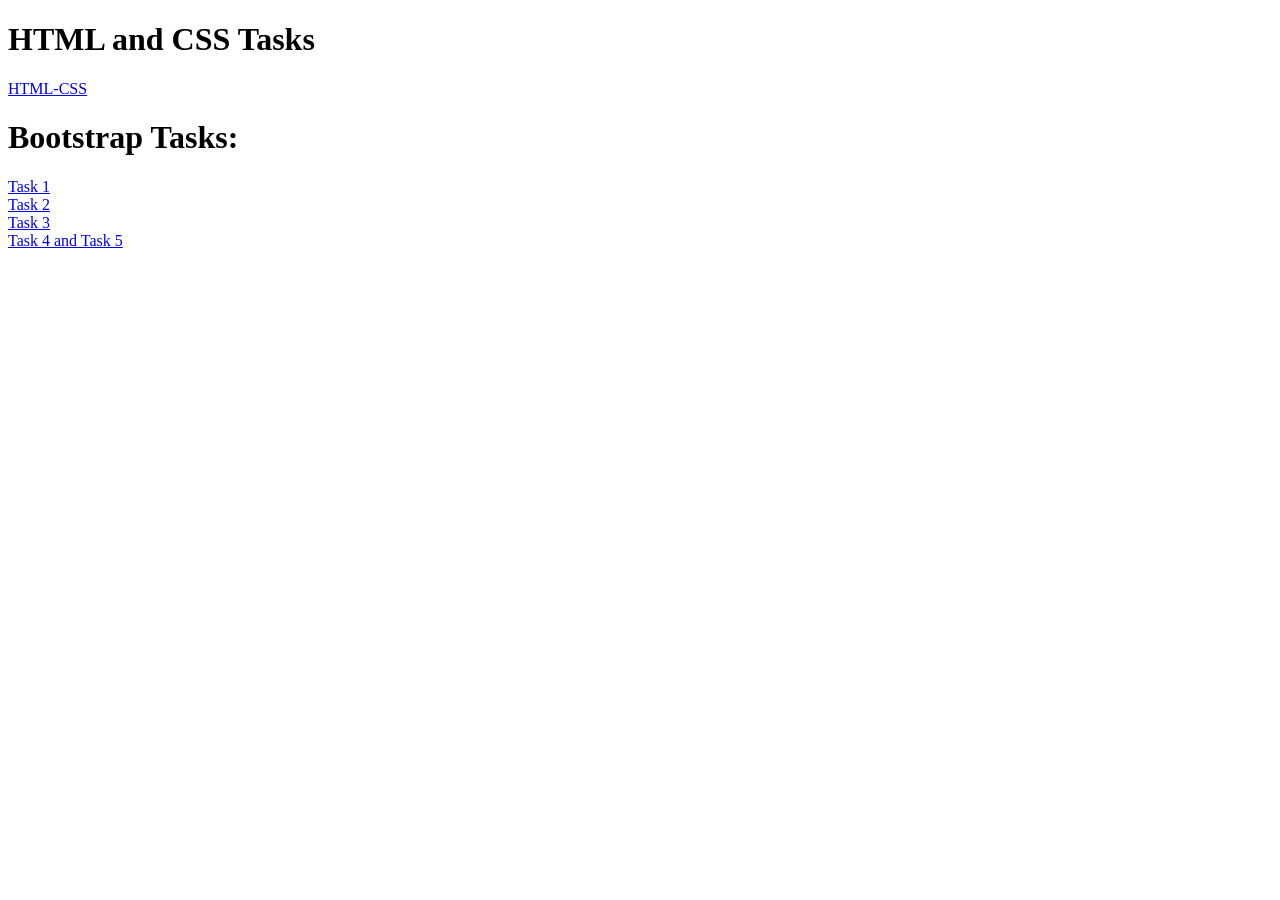
<file: index.html>
<!DOCTYPE html>
<html lang="en">
<head>
    <meta charset="UTF-8">
    <meta name="viewport" content="width=device-width, initial-scale=1.0">
    <title>Homework</title>
</head>
<body>
    <h1>HTML and CSS Tasks</h1>
   <a href="HTML-CSS-homework.html">HTML-CSS</a></p>
    <h1>Bootstrap Tasks:</h1>
        <a href="task1-builderz.html">Task 1</a><br>
        <a href="task2-pricing.html">Task 2</a><br>
        <a href="task3-material_card.html">Task 3</a><br>
      <a href="task4-task5-bootstrap.html">Task 4 and Task 5</a>
</body>
</html>
</file>
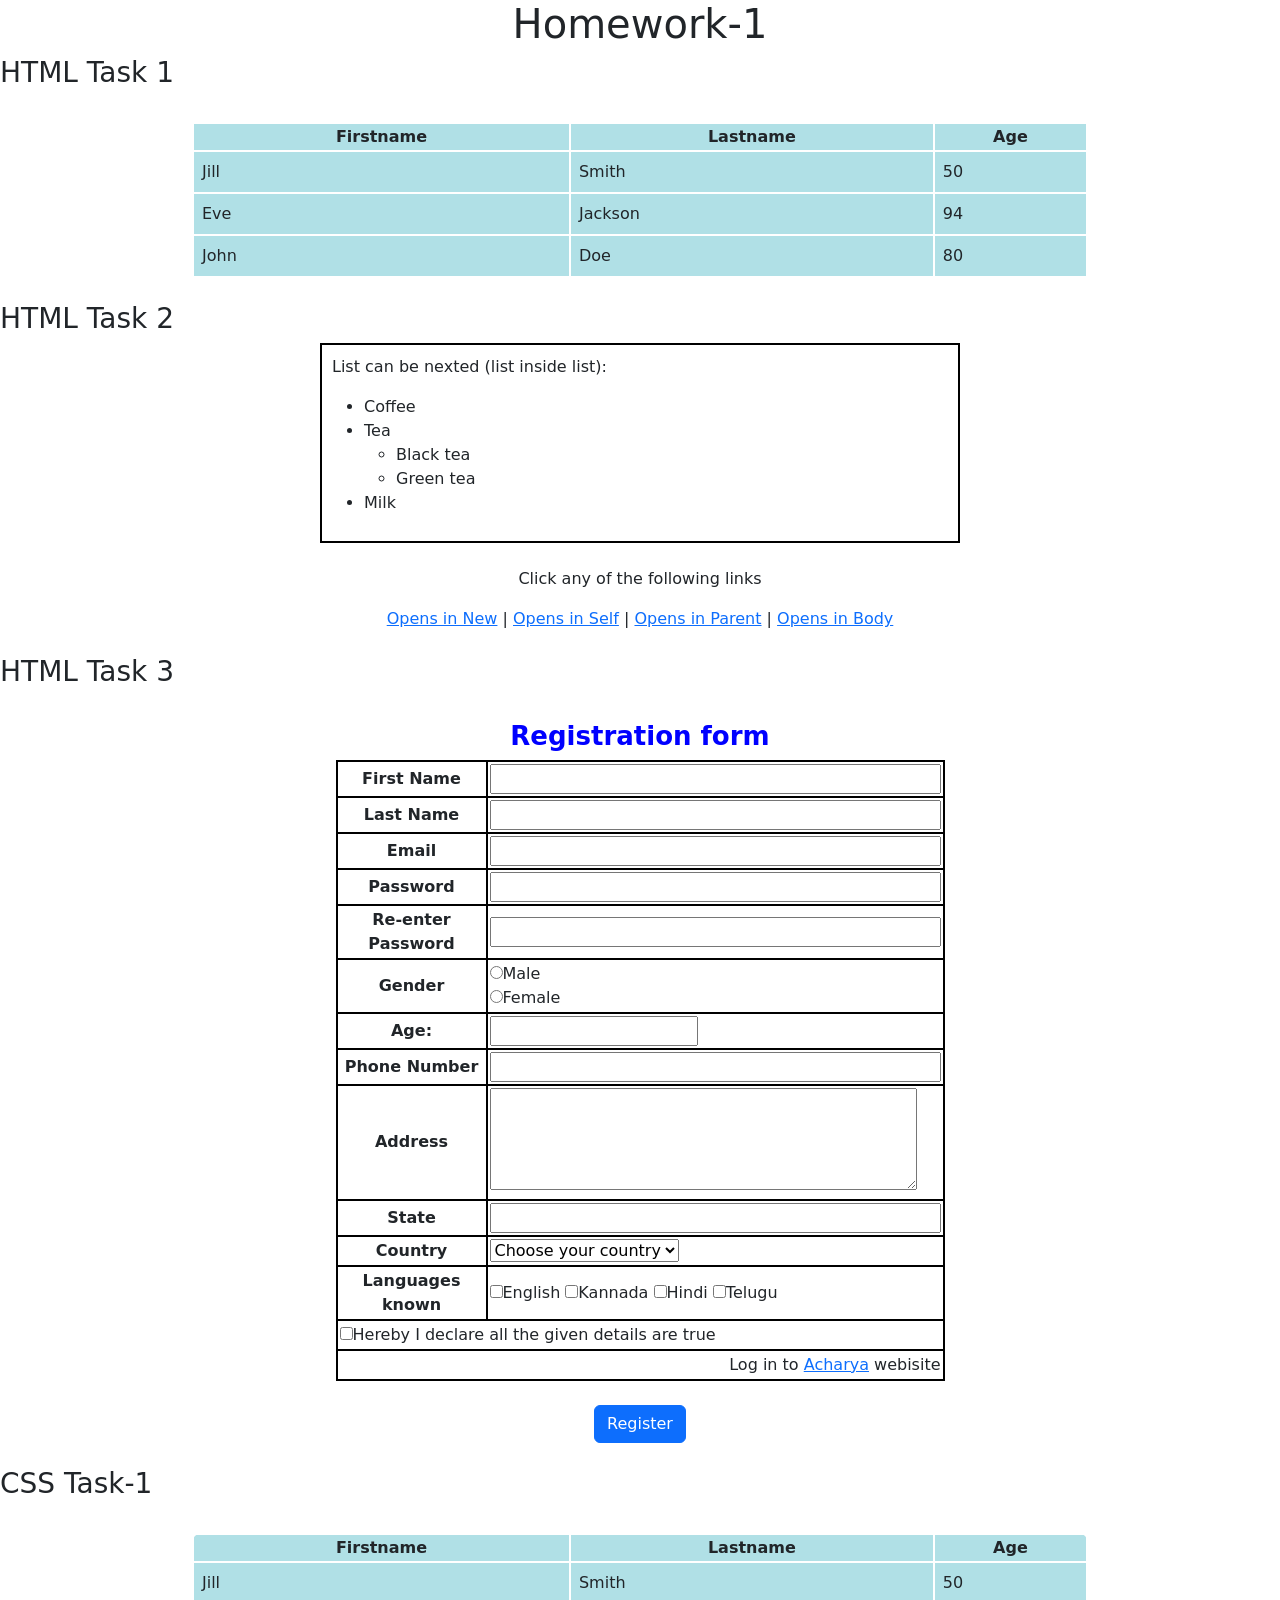
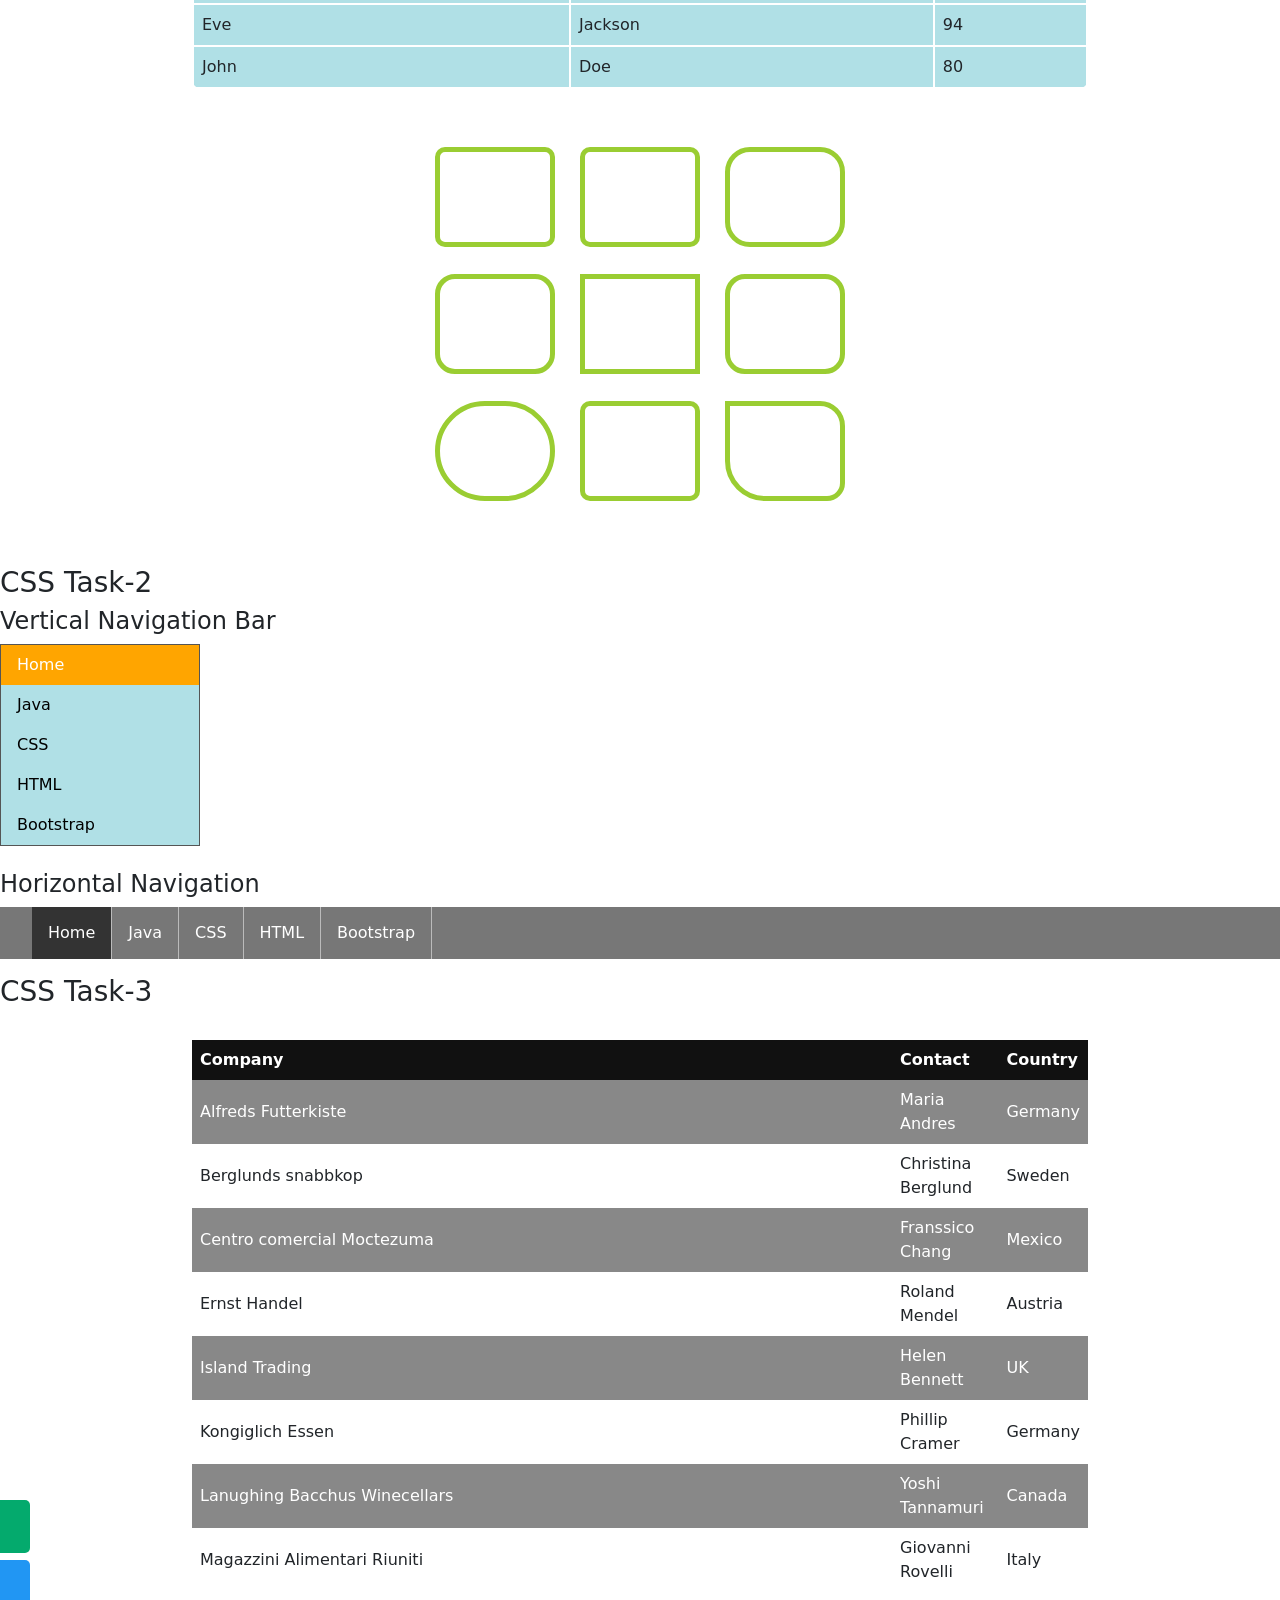
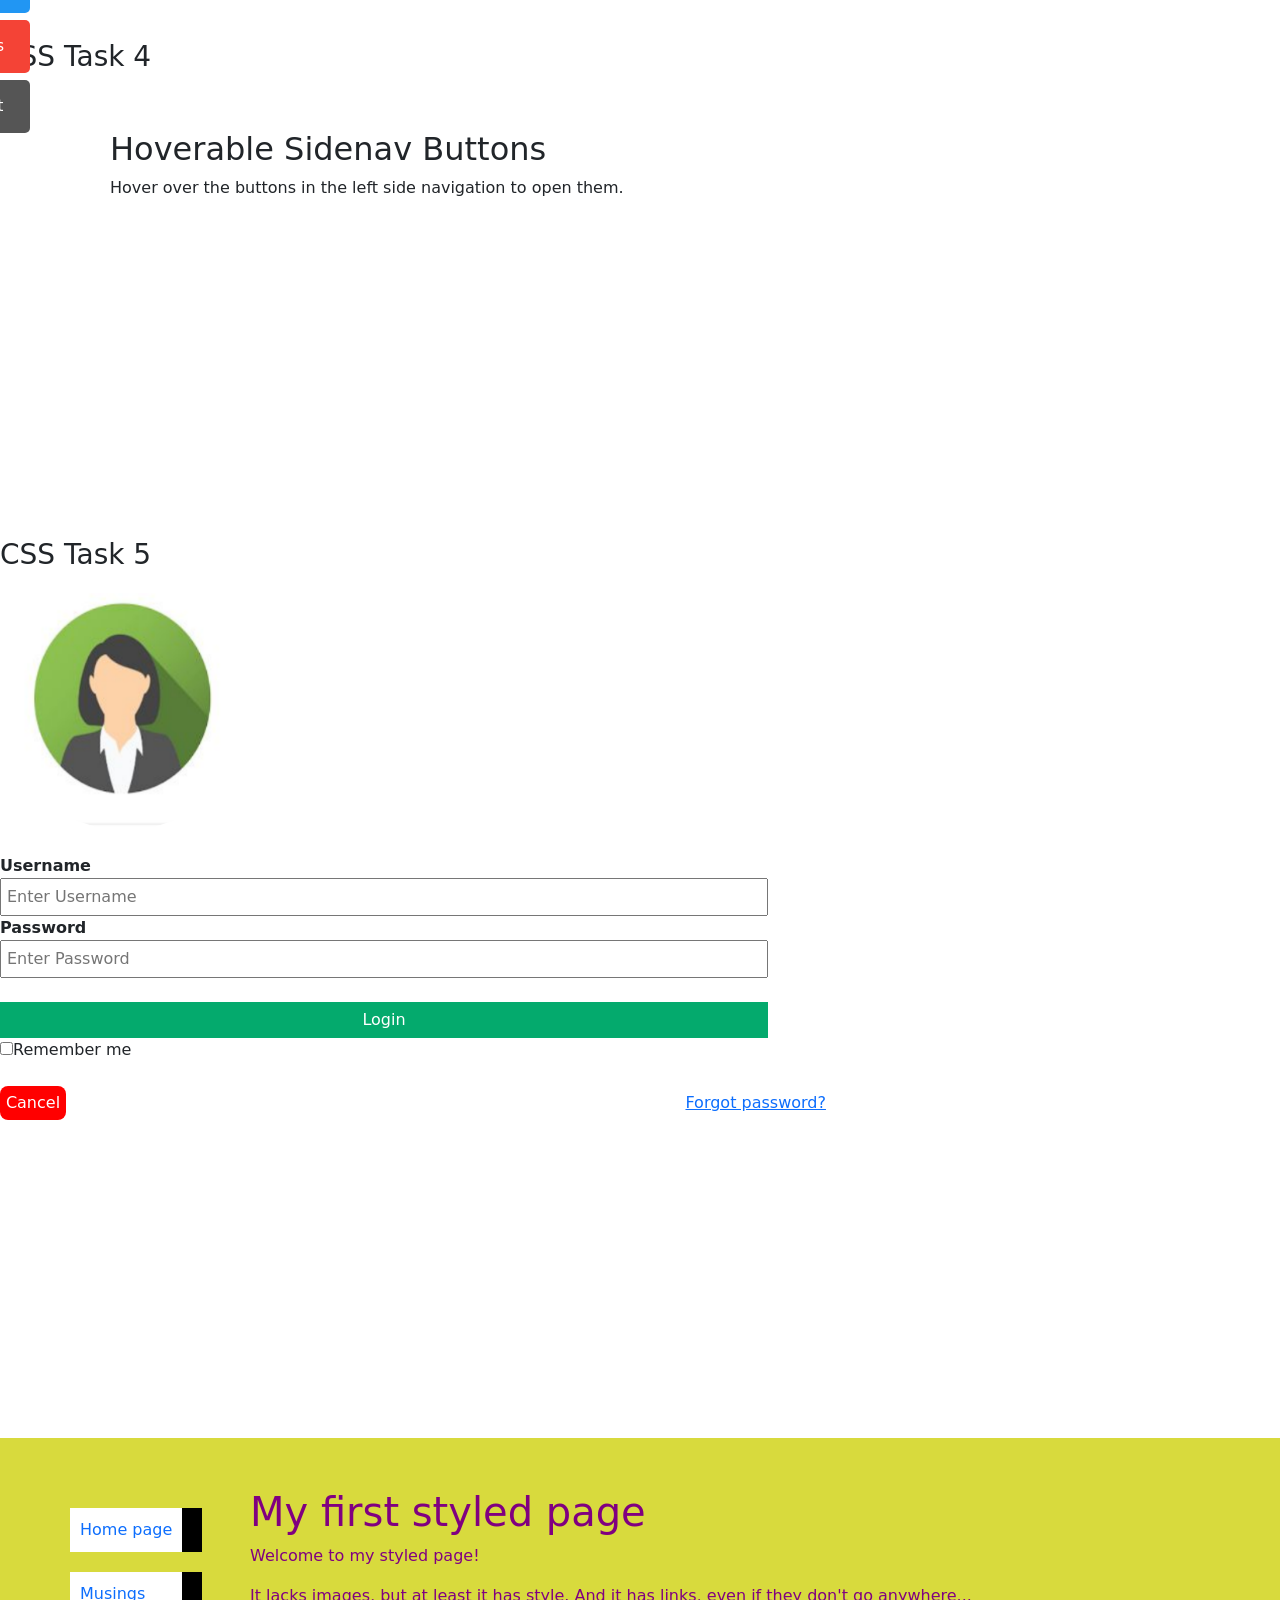
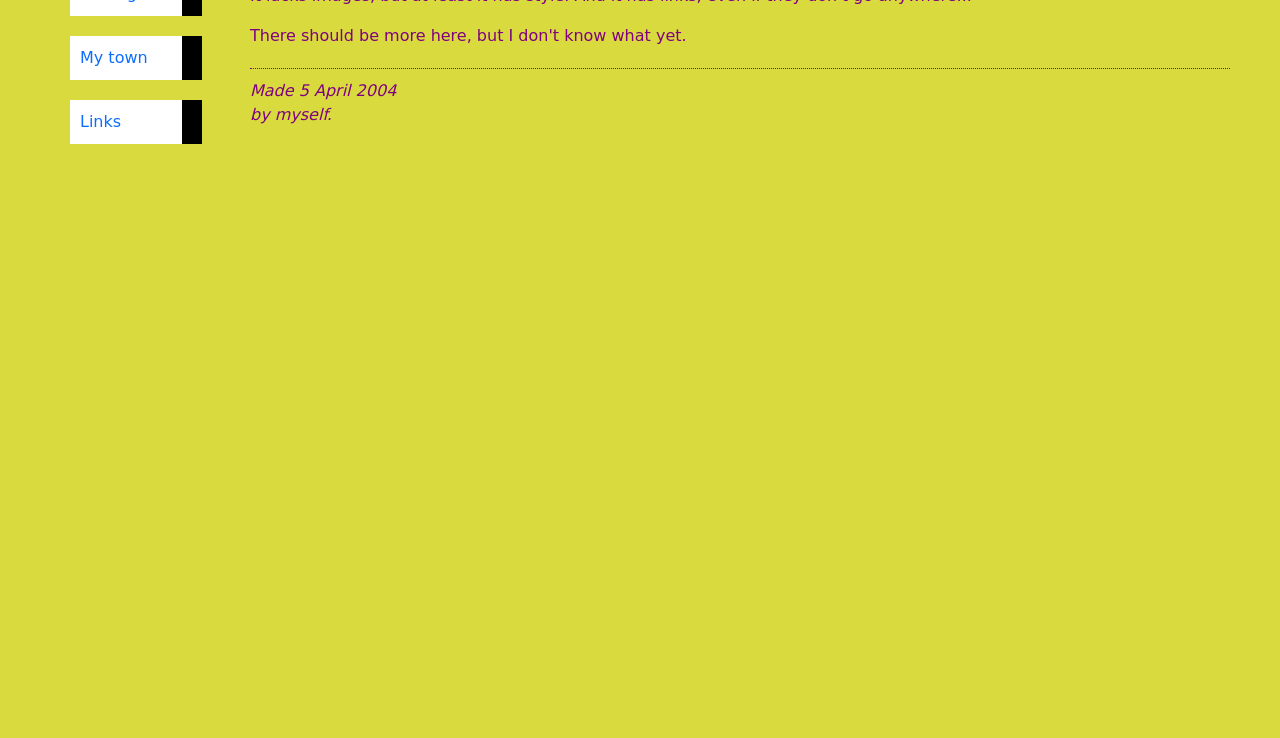
<file: HTML-CSS-homework.html>
<!DOCTYPE html>
<html lang="en">
<head>
    <meta charset="UTF-8">
    <link rel="stylesheet" href="homework-1.css">
    <meta name="viewport" content="width=device-width, initial-scale=1.0">
    <title>Homework-1</title>
    <link href="https://cdn.jsdelivr.net/npm/bootstrap@5.0.2/dist/css/bootstrap.min.css" rel="stylesheet" integrity="sha384-EVSTQN3/azprG1Anm3QDgpJLIm9Nao0Yz1ztcQTwFspd3yD65VohhpuuCOmLASjC" crossorigin="anonymous">
    
</head>
<body>
    <h1 class="text-center">Homework-1</h1>
    <div class="task-1">
    <h3>HTML Task 1</h3>
    <br>
    <table class="table-task1">
        <tr class="task1-row">
            <th>Firstname</th>
            <th>Lastname</th>
            <th>Age</th>
        </tr>
        <tr>
            <td>Jill</td>
            <td>Smith</td>
            <td>50</td>
        </tr>
        <tr>
            <td>Eve</td>
            <td>Jackson</td>
            <td>94</td>
        </tr>
        <tr>
            <td>John</td>
            <td>Doe</td>
            <td>80</td>
        </tr>
    </table>
    </div>
    <br>
    <div class="task-2">
        <h3>HTML Task 2</h3>
        <div class="task2-i">
        <p>List can be nexted (list inside list):</p>
        <ul>
            <li>Coffee</li>
            <li>Tea
                <ul>
                    <li>Black tea</li>
                    <li>Green tea</li>
                </ul>
            </li>
            <li>Milk</li>
        </ul>
        </div>
        <br>
        <div class="task2-ii">
            <p>Click any of the following links</p>
            <a href="https://www.google.com/en" target="_blank">Opens in New</a> |
            <a href="https://www.google.com/en" target="_self">Opens in Self</a> |
            <a href="https://www.google.com/en" target="_parent">Opens in Parent</a> |
            <a href="https://www.google.com/en" target="_top">Opens in Body</a>
        </div>
    </div>
    <br>

    <div class="task3">
        <h3>HTML Task 3</h3>
        <br>
        <h2 class="register-heading">Registration form</h2>
        <div class="reg-form">
        <form>
    <table class="task3-tabel">
        <tr>
            <td class="form-q">
                <label>First Name</label>
            </td>
            <td>
                <input size="50" type="text"><br>
            </td>
        </tr>
        <tr>
            <td class="form-q">
                <label>Last Name</label>
            </td>
            <td>
                <input size="50" type="text"><br>
            </td>
        </tr>
            <td class="form-q">
                <label>Email</label>
            </td>
            <td><input size="50" type="email"></td>
        </tr>
        <tr>
            <td class="form-q">
                <label>Password</label>
            </td>
            <td>
                <input size="50" type="password">
            </td>
        </tr>
        <tr>
            <td class="form-q">
                <label>Re-enter Password</label>
            </td>
            <td>
                <input  size="50" type="password">
            </td>
        </tr>
        <tr>
            <td class="form-q">
                <label>Gender</label>
            </td>
            <td>
                <input type="radio" name="gender">Male<br>
                <input type="radio" name="gender">Female
            </td>
        </tr>
        <tr>
            <td class="form-q">
                <label>Age:</label>
            </td>
            <td>
                <input size="100" type="number"><br>
            </td>
        </tr>
        <tr>
            <td class="form-q">
                <label>Phone Number</label>
            </td>
            <td>
                <input size="50" type="tel"><br>
            </td>
        </tr>
        <tr>
            <td class="form-q">
                <label>Address</label>
            </td>
            <td>
                <textarea rows="4" cols="50"></textarea><br>
            </td>
        </tr>
        <tr>
            <td class="form-q">
                <lable>State</lable>
            </td>
            <td>
                <input size=50 type="text"><br>
            </td>
        </tr>
        <tr>
            <td class="form-q">
                <label>Country</label>
            </td>
            <td>
                <select>
                    <option>Choose your country</option>
                    <option>India</option>
                    <option>US</option>
                    <option>UK</option>
                    <option>Australia</option>
                </select>
            </td>
        </tr>
        <tr>
            <td class="form-q">
                <label>Languages known</label>
            </td>
            <td>
                <input type="checkbox">English
                <input type="checkbox">Kannada
                <input type="checkbox">Hindi
                <input type="checkbox">Telugu
            </td>
        </tr>
        <tr>
            <td colspan="2">
                <input type="checkbox">Hereby I declare all the given details are true
            </td>
        </tr>
        <tr><td colspan="2"><p class="reg-login">Log in to <a href="https://www.acharyaerptech.in/Login">Acharya</a> webisite</p></td></tr>

    </table>
    <br>
    <div class="button-class">
    <button class="btn btn-primary" type="submit">Register</button>
    </div>
    </form>
    </div>
    </div>
<br>
    <div class="css-homework">
        <div class="css-task1">
            <h3>CSS Task-1</h3>
            <br>
            <table class="table-css">
                <tr>
                    <th class="css-tabel-cell">Firstname</th>
                    <th class="css-tabel-cell">Lastname</th>
                    <th class="css-tabel-cell">Age</th>
                </tr>
                <tr>
                    <td class="css-tabel-cell">Jill</td>
                    <td class="css-tabel-cell">Smith</td>
                    <td class="css-tabel-cell">50</td>
                </tr>
                <tr>
                    <td class="css-tabel-cell">Eve</td>
                    <td class="css-tabel-cell">Jackson</td>
                    <td class="css-tabel-cell">94</td>
                </tr>
                <tr>
                    <td class="css-tabel-cell ">John</td>
                    <td class="css-tabel-cell">Doe</td>
                    <td class="css-tabel-cell">80</td>
                </tr>
            </table>
        </div>
    </div>
<br><br>
    <div class="task-1-CSS container">
        <div>
            <div class="shape1">
           </div>
            <div class="shape2">
            </div>
            <div class="shape3">
            </div>
        </div>
        <div>
            <div class="shape4"> 
            </div>
            <div class="shape5">
            </div>
            <div class="shape6">
            </div>
        </div>
        <div>
            <div class="shape7"> 
            </div>
            <div class="shape8">
            </div>
            <div class="shape9">
            </div>
        </div>
    </div>
    <br><br>
    <div class="task-2-css">
        <h3>CSS Task-2</h3>
        <h4>Vertical Navigation Bar</h4>
        <div class="ver-nav">
            <ul>
                <li><a class="active" href="#home">Home</a></li>
                <li><a href="#java">Java</a></li>
                <li><a href="#css">CSS</a></li>
                <li><a href="#html">HTML</a></li>
                <li><a href="#bootstrap">Bootstrap</a></li>
            </ul>
        </div>
        <br>
        <h4>Horizontal Navigation</h4>
        <div class="hor-nav">
            <ul>
                <li><a class="active" href="#home">Home</a></li>
                <li><a href="#java">Java</a></li>
                <li><a href="#css">CSS</a></li>
                <li><a href="#html">HTML</a></li>
                <li><a href="#bootstrap">Bootstrap</a></li>
            </ul>
        </div>
    </div>
    <div class="task-3-css">
        <h3>CSS Task-3</h3>
        <br>
        <table class="css-tabel">
            <tr>
                <th class="company">Company</th>
                <th class="contact">Contact</th>
                <th class="country">Country</th>
            </tr>
            <tr>
                <td>Alfreds Futterkiste</td>
                <td>Maria Andres</td>
                <td>Germany</td>
            </tr>
            <tr>
                <td>Berglunds snabbkop</td>
                <td>Christina Berglund</td>
                <td>Sweden</td>
            </tr>
            <tr>
                <td>Centro comercial Moctezuma</td>
                <td>Franssico Chang</td>
                <td>Mexico</td>
            </tr>
            <tr>
                <td>Ernst Handel</td>
                <td>Roland Mendel</td>
                <td>Austria</td>
            </tr>
            <tr>
                <td>Island Trading</td>
                <td>Helen Bennett</td>
                <td>UK</td>
            </tr>
            <tr>
                <td>Kongiglich Essen</td>
                <td>Phillip Cramer</td>
                <td>Germany</td>
            </tr>
            <tr>
                <td>Lanughing Bacchus Winecellars</td>
                <td>Yoshi Tannamuri</td>
                <td>Canada</td>
            </tr>
            <tr>
                <td>Magazzini Alimentari Riuniti</td>
                <td>Giovanni Rovelli</td>
                <td>Italy</td>
            </tr>
        </table>
    </div>
    <br><br>
    <div class="css-task4">
        <h3>CSS Task 4</h3>
        <br>
        <br>
        <div id="mySidenav" class="sidenav">
            <a href="#" id="about">About</a>
            <a href="#" id="blog">Blog</a>
            <a href="#" id="projects">Projects</a>
            <a href="#" id="contact">Contact</a>
          </div>
          
          <div style="margin-left:110px;">
            <h2>Hoverable Sidenav Buttons</h2>
            <p>Hover over the buttons in the left side navigation to open them.</p>
          </div>
    </div>
<br>
<br>
    <div class="css-task5">
        <h3>CSS Task 5</h3>
        <div class="css-form">
            <div class="img-container">
            <img class="profile-pic" src="Screenshot 2025-04-30 222534.png">
            </div>
            <br><label>Username</label><br>
            <input type="text" class="inputbox" placeholder="Enter Username"><br>
            <label>Password</label><br>
            <input type="password" class="inputbox" placeholder="Enter Password"><br><br>
            <button type="submit" class="login">Login</button><br>
            <input type="checkbox">Remember me<br><br>
            <button type="reset" class="cancel ml-auto">Cancel</button>             
            <a href="#" class="forgot">Forgot password?</a>
        </div>
    </div>
    <div class="css-task6">
        <div class="page-style">
            <ul class="navbar-style">
                <li><a href="index.html">Home page</a>
                <li><a href="musings.html">Musings</a>
                <li><a href="town.html">My town</a>
                <li><a href="links.html">Links</a>
              </ul>
              <div class="body-style">
              <h1>My first styled page</h1>
              
              <p>Welcome to my styled page!</p>
              
              <p>It lacks images, but at least it has style.
              And it has links, even if they don't go
              anywhere...</p>
              
              <p>There should be more here, but I don't know
              what yet.</p>
              <address class="made-by">Made 5 April 2004<br>
                by myself.</address>
            </div>
        </div>
    </div>
</body>
</html>
</file>
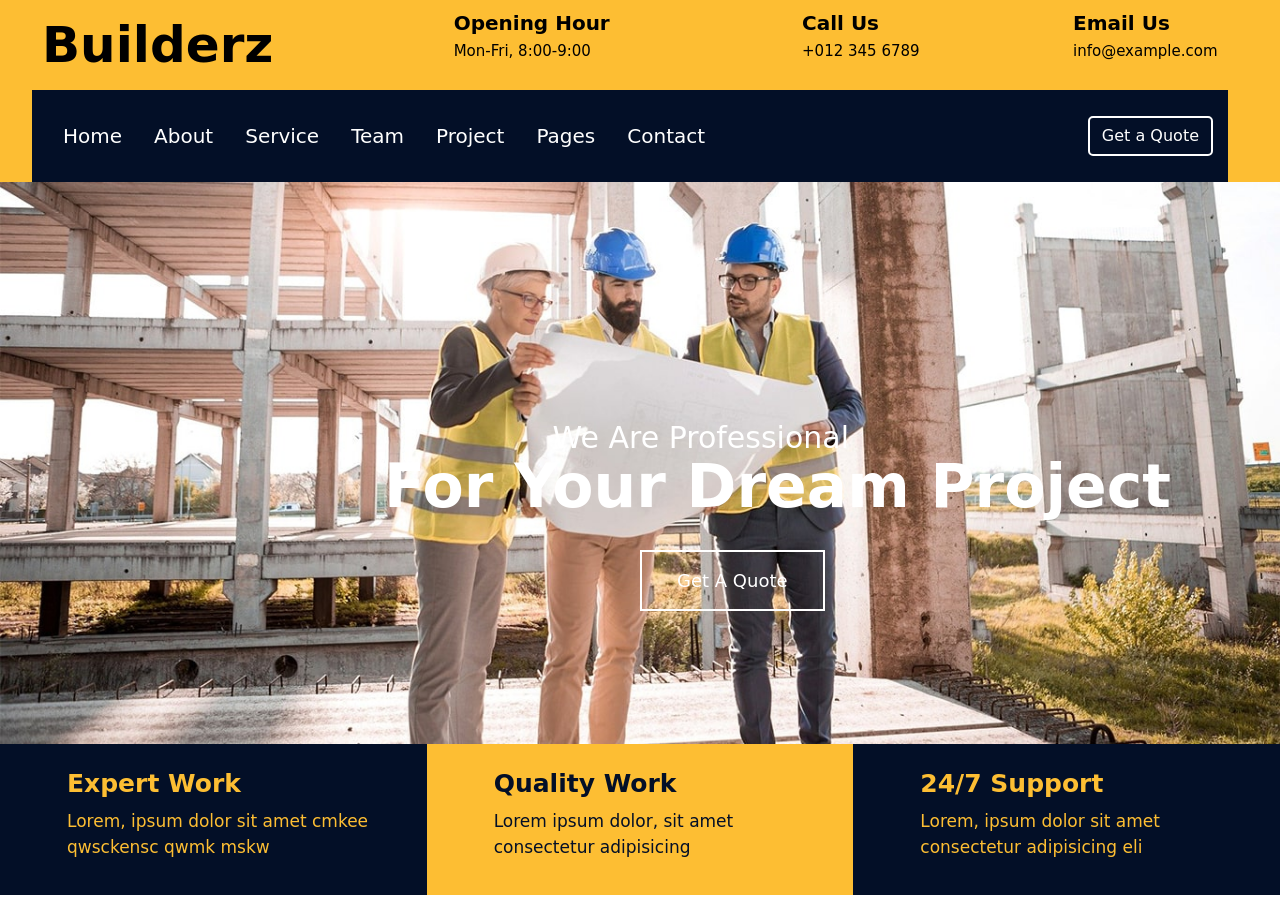
<file: task1-builderz.html>
<!DOCTYPE html>
<html lang="en">
<head>
    <meta charset="UTF-8">
    <meta name="viewport" content="width=device-width, initial-scale=1.0">
    <title>BuilderZ</title>
    <link href="img/favicon.ico" rel="icon">
    <link href="https://cdn.jsdelivr.net/npm/bootstrap@5.0.2/dist/css/bootstrap.min.css" rel="stylesheet" integrity="sha384-EVSTQN3/azprG1Anm3QDgpJLIm9Nao0Yz1ztcQTwFspd3yD65VohhpuuCOmLASjC" crossorigin="anonymous">
    <link href="bootstrap-task1.css" rel="stylesheet">
</head>
<body>
    <div class="buliderz-body">
        <div class="builderz-head">
            <div class="container-fluid">
                <div class="row align-items-center">
                    <div class="col-4">
                    <div class="name">
                        <a href="#"><h1>Builderz</h1></a>
                    </div>
                    </div>
                    <div class="col-8 d-none d-lg-block">
                        <div class="row">
                            <div class="col-4">
                                <div class="nav-items">
                                    <div class="nav-icons">
                                        <i class="flaticon-calender"></i>
                                    </div>
                                    <div class="nav-detail">
                                        <h4>Opening Hour</h4>
                                        <p>Mon-Fri, 8:00-9:00</p>
                                    </div>
                                </div>    
                            </div>
                            <div class="col-4">
                                <div class="navbar-items">
                                    <div class="nav-icons">
                                        <i class="flaticon-call"></i>
                                    </div>
                                    <div class="nav-detail">
                                        <h4>Call Us</h4>
                                        <p>+012 345 6789</p>
                                    </div>
                                </div>
                            </div>
                            <div class="col-4">
                                <div class="navbar-items">
                                    <div class="nav-icons">
                                        <i class="flaticon-send-mail"></i>
                                    </div>
                                    <div class="nav-detail">
                                        <h4>Email Us</h4>
                                        <p>info@example.com</p>
                                    </div>
                                </div>
                            </div>
                        </div>
                    </div>
                </div>
            </div>
        </div>


        <div class="nav-bar">
            <div class="container-fluid">
                <nav class="navbar navbar-expand-lg bg-dark navbar-dark">
                    <div class="collapse navbar-collapse justify-content-between" id="navbarCollapse">
                        <div class="navbar-nav mr-auto">
                            <a href="index.html" class="nav-item nav-link active">Home</a>
                            <a href="about.html" class="nav-item nav-link">About</a>
                            <a href="service.html" class="nav-item nav-link">Service</a>
                            <a href="team.html" class="nav-item nav-link">Team</a>
                            <a href="portfolio.html" class="nav-item nav-link">Project</a>
                            <a href="#page" class="nav-link nav-link">Pages</a>
                            <a href="contact.html" class="nav-item nav-link">Contact</a>
                        </div>
                        <div class="ml-auto">
                            <a class="btn" href="#">Get a Quote</a>
                        </div>
                    </div>
                </nav>
            </div>
        </div>
        
        <div class="center-image w-100">
            <img src="pic-1.jpg" class="img-center" alt="Image">
                 <div class="image-caption">
                    <p>We Are Professional</p>
                    <h1>For Your Dream Project</h1>
                    <a class="bttn" href="#">Get A Quote</a>
                </div>
        </div>


        <div class="features">
            <div class="container-fluid">
                <div class="row align-items-center">
                    <div class="col-4">
                        <div class="feature-sec">
                            <div class="feature-icon">
                                <i class="flaticon-worker"></i>
                            </div>
                            <div class="feature-detail">
                                <h4>Expert Work</h4>
                                <p>Lorem, ipsum dolor sit amet cmkee qwsckensc qwmk mskw</p>
                            </div>
                        </div>
                    </div>
                    <div class="col-4">
                        <div class="feature-sec">
                            <div class="feature-icon ">
                                <i class="flaticon-building"></i>
                            </div>
                            <div class="feature-detail">
                                <h4 id="sp">Quality Work</h4>
                                <p>Lorem ipsum dolor, sit amet consectetur adipisicing</p>
                            </div>
                        </div>
                    </div>
                    <div class="col-4">
                        <div class="feature-sec">
                            <div class="feature-icon">
                                <i class="flaticon-call"></i>
                            </div>
                            <div class="feature-detail">
                                <h4>24/7 Support</h4>
                                <p>Lorem, ipsum dolor sit amet consectetur adipisicing eli</p>
                            </div>
                            
                        </div>
                    </div>
                </div>
            </div>
        </div>
    </div>
</body>
</html>
</file>
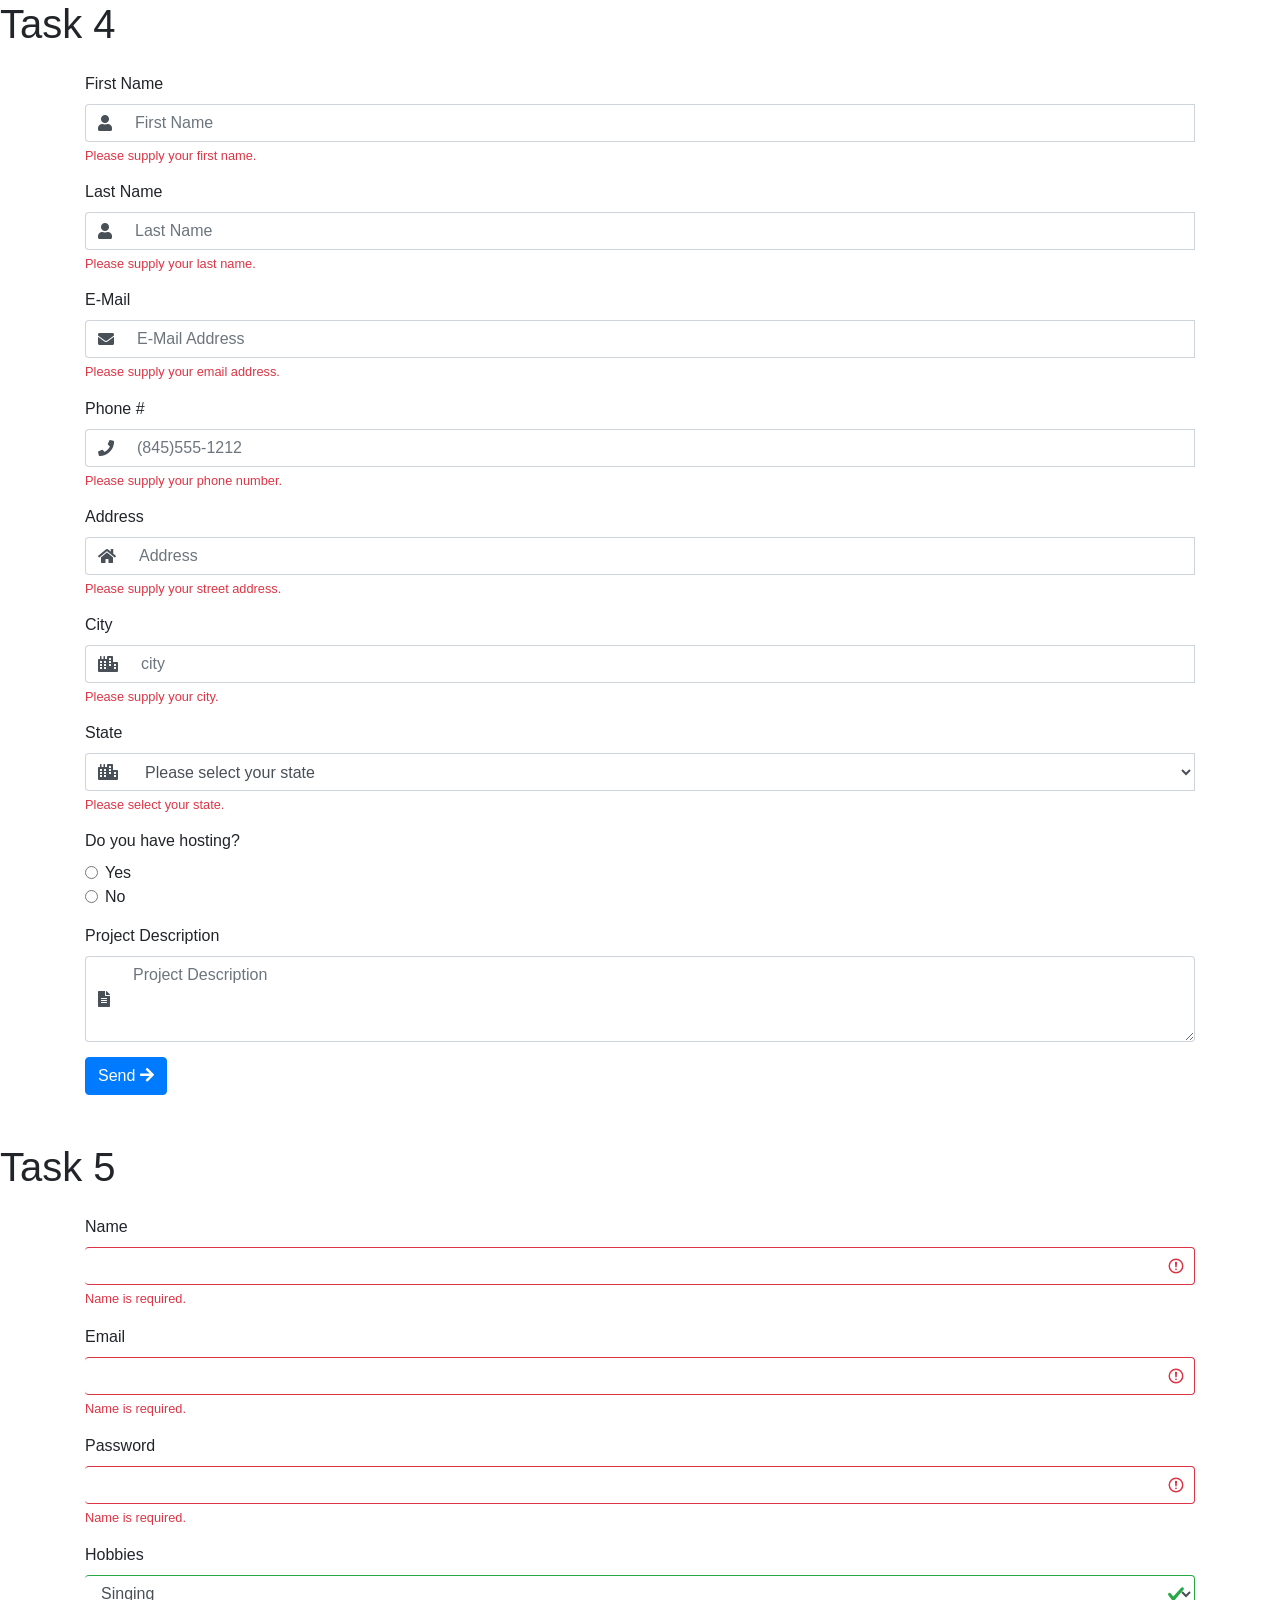
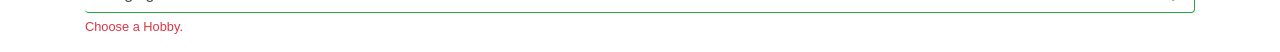
<file: task4-task5-bootstrap.html>
<!DOCTYPE html>
<html lang="en">
<head>
    <meta charset="UTF-8">
    <meta name="viewport" content="width=device-width, initial-scale=1.0">
    <title>Bootstrap Form with Icons and Validation</title>
    <link rel="stylesheet" href="https://stackpath.bootstrapcdn.com/bootstrap/4.5.2/css/bootstrap.min.css">
    <link rel="stylesheet" href="https://cdnjs.cloudflare.com/ajax/libs/font-awesome/5.15.4/css/all.min.css">
    <style>
        .form-group {
            margin-bottom: 15px;
        }
        .form-control-feedback {
            color: #dc3545;
        }
        .input-group-text {
            background-color: white;
            border-right: none;
        }
        .form-control {
            border-left: none;
        }
        .invalid-feedback {
            display: block; /* To show the error message */
        }
        form label{
            font-weight:500;
        }
    </style>
</head>
<body>
    <h1>Task 4</h1>
    <div class="container mt-4">
        <form class="needs-validation" novalidate>
            <div class="form-group">
                <label>First Name</label>
                <div class="input-group">
                    <div class="input-group-prepend">
                        <span class="input-group-text"><i class="fas fa-user"></i></span>
                    </div>
                    <input type="text" class="form-control" id="firstName" placeholder="First Name" required>
                    <div class="invalid-feedback">
                        Please supply your first name.
                    </div>
                </div>
            </div>

            <div class="form-group">
                <label>Last Name</label>
                <div class="input-group">
                    <div class="input-group-prepend">
                        <span class="input-group-text"><i class="fas fa-user"></i></span>
                    </div>
                    <input type="text" class="form-control" placeholder="Last Name" required>
                    <div class="invalid-feedback">
                        Please supply your last name.
                    </div>
                </div>
            </div>

            <div class="form-group">
                <label>E-Mail</label>
                <div class="input-group">
                    <div class="input-group-prepend">
                        <span class="input-group-text"><i class="fas fa-envelope"></i></span>
                    </div>
                    <input type="email" class="form-control" id="email" placeholder="E-Mail Address" required>
                    <div class="invalid-feedback">
                        Please supply your email address.
                    </div>
                </div>
            </div>

            <div class="form-group">
                <label >Phone #</label>
                <div class="input-group">
                    <div class="input-group-prepend">
                        <span class="input-group-text"><i class="fas fa-phone"></i></span>
                    </div>
                    <input type="tel" class="form-control" placeholder="(845)555-1212"  required>
                    <div class="invalid-feedback">
                        Please supply your phone number.
                    </div>
                </div>
            </div>

            <div class="form-group">
                <label >Address</label>
                <div class="input-group">
                    <div class="input-group-prepend">
                        <span class="input-group-text"><i class="fas fa-home"></i></span>
                    </div>
                    <input type="text" class="form-control" id="address" placeholder="Address" required>
                    <div class="invalid-feedback">
                        Please supply your street address.
                    </div>
                </div>
            </div>

            <div class="form-group">
                <label>City</label>
                <div class="input-group">
                    <div class="input-group-prepend">
                        <span class="input-group-text"><i class="fas fa-city"></i></span>
                    </div>
                    <input type="text" class="form-control"  placeholder="city" required>
                    <div class="invalid-feedback">
                        Please supply your city.
                    </div>
                </div>
            </div>

            <div class="form-group">
                <label>State</label>
                <div class="input-group">
                    <div class="input-group-prepend">
                        <span class="input-group-text"><i class="fas fa-city"></i></span>
                    </div>
                    <select class="form-control"  required>
                        <option value="">Please select your state</option>
                        <option>California</option>
                        <option>Texas</option>
                        <option>New York</option>
                        </select>
                    <div class="invalid-feedback">
                        Please select your state.
                    </div>
                </div>
            </div>

            <div class="form-group">
                <label>Do you have hosting?</label>
                <div class="form-check">
                    <input class="form-check-input" type="radio" name="hosting"  value="yes">
                    <label class="form-check-label">
                        Yes
                    </label>
                </div>
                <div class="form-check">
                    <input class="form-check-input" type="radio" name="hosting" value="no">
                    <label class="form-check-label">
                        No
                    </label>
                </div>
            </div>

            <div class="form-group">
                <label for="projectDescription">Project Description</label>
                <div class="input-group">
                    <div class="input-group-prepend">
                        <span class="input-group-text"><i class="fas fa-file-alt"></i></span>
                    </div>
                    <textarea class="form-control" rows="3" placeholder="Project Description"></textarea>
                </div>
            </div>

            <button type="submit" class="btn btn-primary">Send <i class="fas fa-arrow-right"></i></button>
        </form>
        <br><br>
        
    </div>

    <h1>Task 5</h1>
<div class="container">
    <form class="was-validated">
        <div class="mb-3 mt-4">
            <div class="form-group">
            <label class="form-label">Name</label>
            <input type="text" class="form-control" required>
            <div class="invalid-feedback">
                Name is required.
            </div>
        </div>
        </div>
        <div class="mb-3">
            <label class="form-label">Email</label>
            <input type="email" class="form-control" required>
            <div class="invalid-feedback">
                Name is required.
            </div>
        </div>
        <div class="mb-3">
            <label class="form-label">Password</label>
            <input type="password" class="form-control" required>
            <div class="invalid-feedback">
                Name is required.
            </div>
        </div>
        <div class="mb-3">
            <label class="form-label">Hobbies</label>
            <select class="form-select form-control" required >
                <option>Singing</option>
                <option>Dancing</option>
                <option>Reading Books</option>
                <option>Cycling</option>
                <option>Others</option>
            </select>
            <div class="invalid-feedback">
                Choose a Hobby.
            </div>
        </div>
    </form>
    </div>

    <script src="https://code.jquery.com/jquery-3.5.1.slim.min.js"></script>
    <script src="https://cdn.jsdelivr.net/npm/@popperjs/core@2.5.3/dist/umd/popper.min.js"></script>
    <script src="https://stackpath.bootstrapcdn.com/bootstrap/4.5.2/js/bootstrap.min.js"></script>
    <script>
        // Bootstrap form validation script
        (function() {
            'use strict';
            window.addEventListener('load', function() {
                var forms = document.getElementsByClassName('needs-validation');
                var validation = Array.prototype.filter.call(forms, function(form) {
                    form.addEventListener('submit', function(event) {
                        if (form.checkValidity() === false) {
                            event.preventDefault();
                            event.stopPropagation();
                        }
                        form.classList.add('was-validated');
                    }, false);
                });
            }, false);
        })();
    </script>
</body>
</html>
</file>
<file: homework-1.css>
.table-task1{
            background-color:powderblue;
            width:70vw;
            margin-left:auto;
            margin-right:auto;
        }
        .table-task1 th{
            border-color:white;
            border:solid 2px white;
        }
        .table-task1 td{
            border-color:white;
            border:solid 2px white;
        }
        .task-1 th{
            text-align:center;
        }
        .task2-i{
            margin-left:auto;
            margin-right:auto;
            border:solid 2px black;
            width:50vw;
            padding:10px;
        }
        .task2-ii{
            text-align:center;
        }
        .register-heading{
            color:blue;
            font-weight:bold;
            font-size:26px;
            text-align:center;
        }
        .task3 td{
            border:solid 2px black;
            padding:2px;

        }
        .form-q{
            text-align:center;
            font-weight:bold;
            width:150px;
        }
        .task3-tabel{
            margin-left:auto;
            margin-right:auto;
        }
        .reg-login{
            margin:0px;
            text-align:right;
        }
        .button-class{
            text-align:center;
        }
        .table-css{
            width:70vw;
            margin-left:auto;
            margin-right:auto;
            background-color:powderblue;
            border-radius:10px;
            
        }
        .table-css th{
            text-align:center;
        }
        .css-tabel-cell{
          border-style:solid;
          border-color:white;
          border-width:2px;
          border-radius:10%;
        }
        .shape1{
            width:120px;
            height:100px;
            border: solid 5px yellowgreen;
            margin:10px;
            border-radius:10px;
            display: inline-block;
        }

        .shape2{
            width:120px;
            height:100px;
            border: solid 5px yellowgreen;
            border-radius:10px;
            margin:10px;
            display:inline-block;
        }
        .shape3{
            width:120px;
            height:100px;
            border-radius: 25px;
            border: solid 5px yellowgreen;
            margin:10px;
            display:inline-block;
        }
        .shape4{
            width:120px;
            height:100px;
            border-radius: 20px;
            border: solid 5px yellowgreen;
            margin:10px;
            display:inline-block;
        }
        .shape5{
            width:120px;
            height:100px;
            border: solid 5px yellowgreen;
            margin:10px;
            display:inline-block;
        }
        .shape6{
            width:120px;
            height:100px;
            border-radius: 20px;
            border: solid 5px yellowgreen;
            margin:10px;
            display:inline-block;
        }
        .shape7{
            width:120px;
            height:100px;
            border-radius: 350px;
            border: solid 5px yellowgreen;
            margin:10px;
            display:inline-block;
        }
        .shape8{
            width:120px;
            height:100px;
            border-radius: 10px;
            border: solid 5px yellowgreen;
            margin:10px;
            display:inline-block;
        }
        .shape9{
            width:120px;
            height:100px;
            border-top-right-radius: 25px;
            border-bottom-left-radius:40px;
            border-bottom-right-radius:18px;
            border: solid 5px yellowgreen;
            margin:10px;
            display:inline-block;
        }
        .task-1-CSS{
            text-align:center;
        }
        .ver-nav ul {
            list-style-type: none;
            margin: 0;
            padding: 0;
            width: 200px;
            background-color: powderblue;
            border: 1px solid #555;
        }
        .ver-nav li a {
            display: block;
            color: #000;
            padding: 8px 16px;
            text-decoration: none;
        }
        .ver-nav li a.active {
            background-color: orange;
            color: white;
        }
        .ver-nav li a:hover:not(.active) {
            background-color: #555;
            color: white;
          }
        .ver-nav{
            justify-items: center;
        }
        .hor-nav ul{
            list-style-type:none;
            overflow:hidden;
            background-color:#777;
        }
        .hor-nav li a{
            display:block;
            color:white;
            text-decoration: none;
            padding:14px 16px;
            text-align:center;
        }
        .hor-nav li a:hover:not(.active) {
            background-color: #111;
        }
        .hor-nav li {
            float:left;
            border-right:1px solid #bbb;
        }
        .hor-nav .active{
            background-color:#333;
        }
        .css-tabel{
            width:70%;
            margin-left:auto;
            margin-right:auto;
        }
        .css-tabel th{
            background-color:#111;
            color:white;
        }
        .css-tabel tr:nth-child(even){
            background-color:#888;
            color:white;
        }
        .css-tabel th,td{
            padding:8px;
        }
        .company{
            width:700px;
        }
        .css-task4{
            height:50vh;
        }
        #mySidenav a {
            position: absolute;
            left: -70px;
            transition: 0.3s;
            padding: 15px;
            width: 100px;
            text-decoration: none;
            font-size: 15px;
            color: white;
            border-radius: 0 5px 5px 0;
          }
        
          #mySidenav a:hover {
            left: 0;
          }
          
          #about {
            top: 3100px;
            background-color: #04AA6D;
          }
          
          #blog {
            top: 3160px;
            background-color: #2196F3;
          }
          
          #projects {
            top: 3220px;
            background-color: #f44336;
          }
          
          #contact {
            top: 3280px;
            background-color: #555;
          }
          .css-task5{
            height:100vh;
            width:100vw;
          }
          .profile-pic{
            height:250px;
            width:250px;
            border-radius:150px;
          }
          .css-form label{
            font-weight:bold;
          }
          .css-form{
            justify-items:center;
          }
          .inputbox{
            width:60vw;
            padding:5px;
          }
          .login{
            width:60vw;
            color:white;
            background-color:#04AA6D;
            border:none;
            padding:6px;
          }
          .cancel{
            color:white;
            background-color:red;
            padding:3px;
            border:none;
            padding:5px;
            width:66px;
            border-radius:8px;

          }
          .forgot{
            margin-left:48vw;
          }
          
          .page-style{
            color: purple;
            background-color: #d8da3d;
            height:100vh;
            padding:50px;
          }
          .navbar-style{
            list-style-type:none;
            padding:0;
            margin:0;
            position:absolute;
          }
          .navbar-style li{
            background-color: white;
            margin:20px;
            padding:10px;
            border-right:20px solid black;
          }
          .navbar-style a{
            text-decoration:none;
          }
          .made-by{
            margin-top:20px;
            padding-top:10px;
            border-top:thin dotted;
            font-style:italic;
          }
          .body-style{
            padding-left:200px;
          }
</file>
